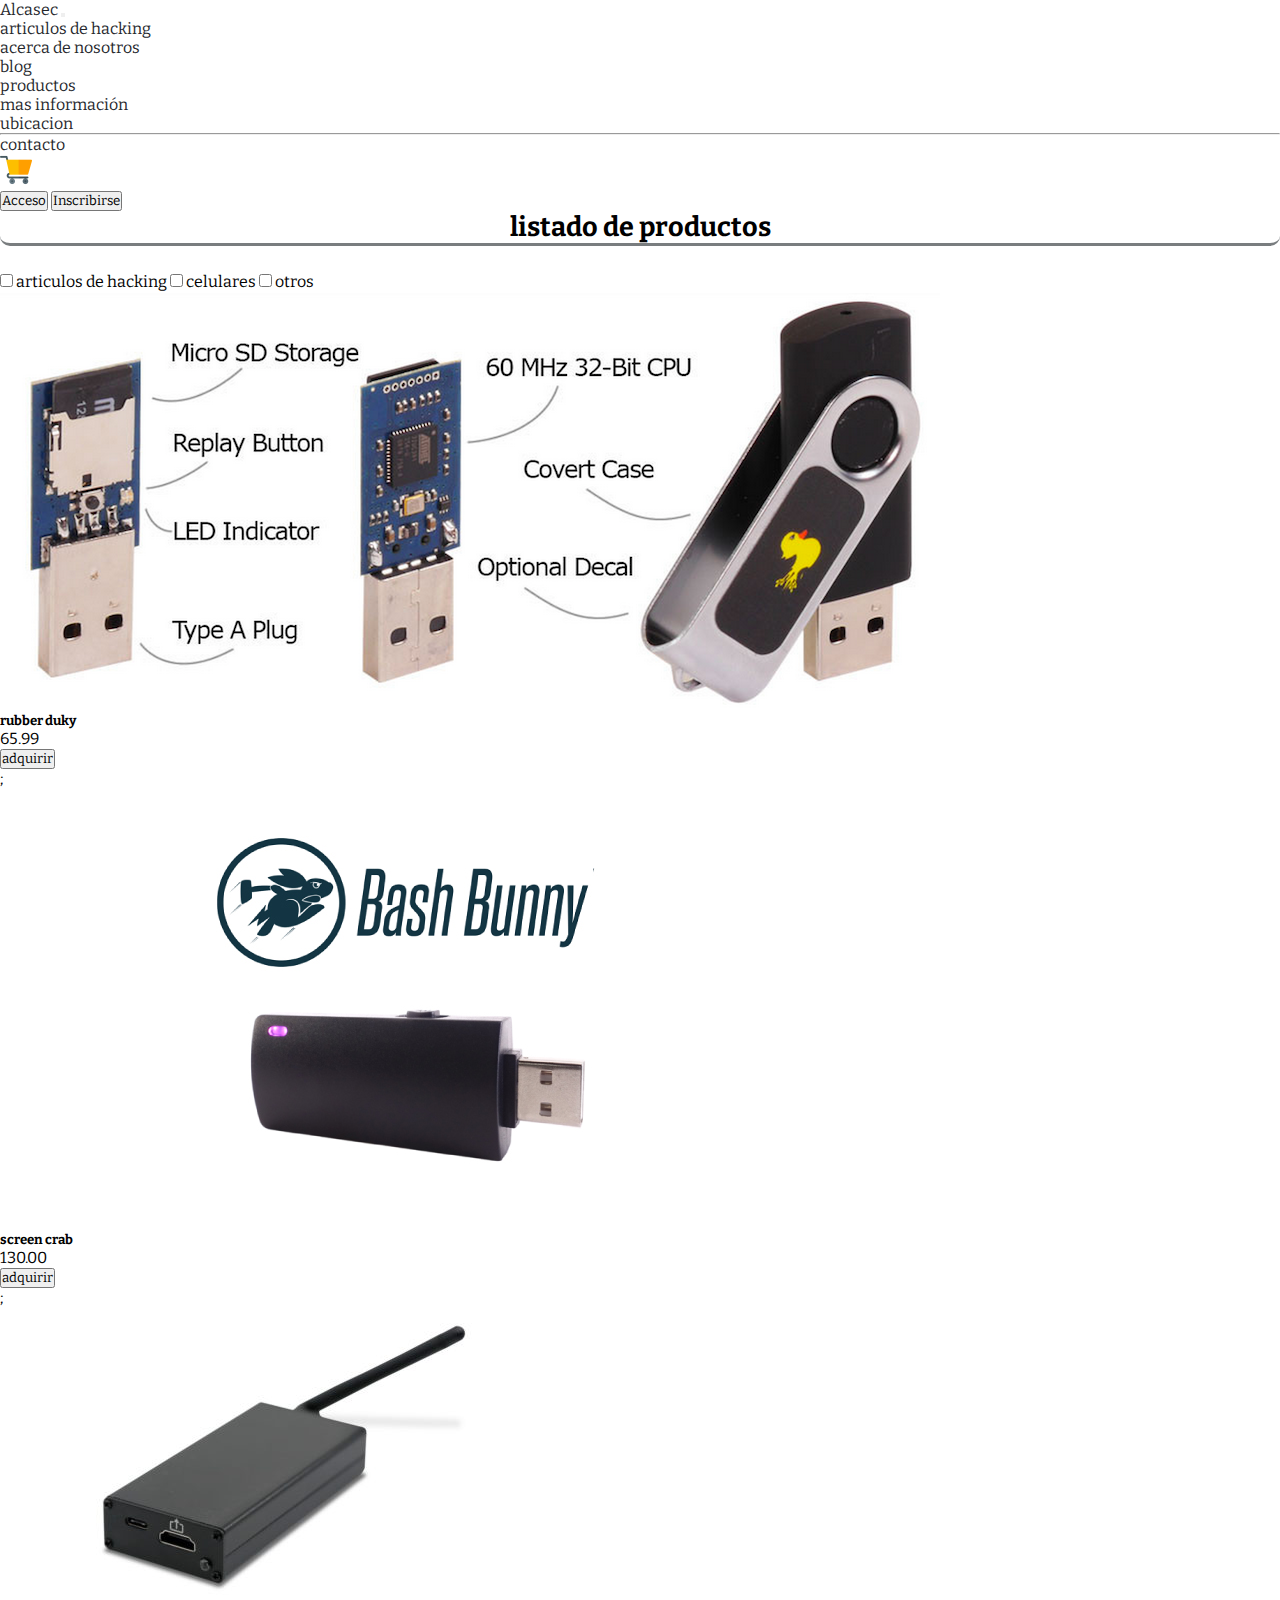
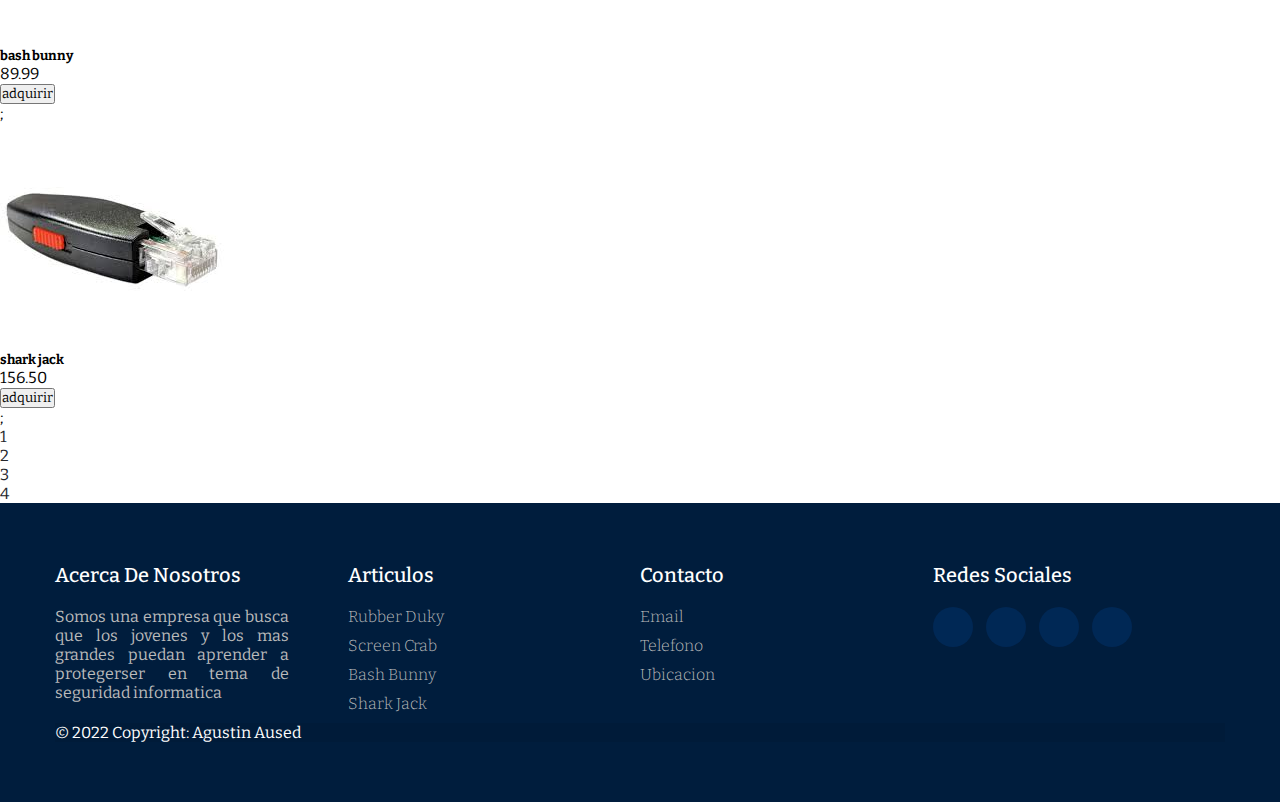
<file: index.html>
<!DOCTYPE html>
<html lang="es">
<head>
    <meta charset="UTF-8">
    <meta name="viewport" content="width=device-width, initial-scale=1.0"> <!--es para la estructura responsive-->
    <meta name="description" content="es una pagina dirigida a tod aquellos que les interece la seguridad informatica">
    <link rel="stylesheet" href="style.css">
    <link rel="icon" href="imagenes/iconos/index.png">
    <!--bootrap-->
    <link href="https://cdn.jsdelivr.net/npm/bootstrap@5.1.3/dist/css/bootstrap.min.css" rel="stylesheet" integrity="sha384-1BmE4kWBq78iYhFldvKuhfTAU6auU8tT94WrHftjDbrCEXSU1oBoqyl2QvZ6jIW3" crossorigin="anonymous">
    <link href="https://fonts.googleapis.com/css2?family=Lato:ital,wght@1,400;1,900&display=swap" rel="stylesheet">
    <link rel="preconnect" href="https://fonts.googleapis.com"> 
    <link rel="stylesheet" href="https://cdnjs.cloudflare.com/ajax/libs/font-awesome/6.1.1/css/all.min.css" integrity="sha512-KfkfwYDsLkIlwQp6LFnl8zNdLGxu9YAA1QvwINks4PhcElQSvqcyVLLD9aMhXd13uQjoXtEKNosOWaZqXgel0g==" crossorigin="anonymous" referrerpolicy="no-referrer" />
    <link href="https://fonts.googleapis.com/css2?family=Bitter:ital,wght@0,300;1,200&display=swap" rel="stylesheet">
    <title>ciberseguridad</title>
<!--nombres: agustin aused, franco tocci -->
</head>
<body onload="javascript:listado(0)">
    <!--barra de navegacion -->
    <header>
      <nav class="navbar navbar-expand-lg navbar-dark bg-dark row ">
          <div class="container-fluid">
            <a class="navbar-brand" href="javascript:inicio()">Alcasec</a>
            <button class="navbar-toggler" type="button" data-bs-toggle="collapse" data-bs-target="#navbarSupportedContent" aria-controls="navbarSupportedContent" aria-expanded="false" aria-label="Toggle navigation">
              <span class="navbar-toggler-icon"></span>
            </button>
            <div class="collapse navbar-collapse" id="navbarSupportedContent">
              <ul class="navbar-nav me-auto mb-2 mb-lg-0">
                <li class="nav-item">
                  <a class="nav-link" href="javascript:articulosHacking()">articulos de hacking</a>
                </li>
                
                <li class="nav-item">
                  <a class="nav-link" href="javascript:acerca()">acerca de nosotros</a>
                </li>
                <li class="nav-item">
                  <a class="nav-link" href="blog.html">blog</a>
                </li>
                <li class="nav-item">
                  <a class="nav-link" href="javascript:listado(0)">productos</a>
                </li>
                <li class="nav-item dropdown">
                  <a class="nav-link dropdown-toggle" href="#" id="navbarDropdown" role="button" data-bs-toggle="dropdown" aria-expanded="false">
                    mas información
                  </a>
                  <ul class="dropdown-menu" aria-labelledby="navbarDropdown">
                    <li><a class="dropdown-item" href="javascript:ubicacion()">ubicacion</a></li>
                    <li><hr class="dropdown-divider"></li>
                    <li><a class="dropdown-item" href="javascript:contacto()">contacto</a></li>
                  </ul>
                </li>
                <li class="nav-item">
                  <a href="javascript:tienda()"><img src="imagenes/shopping-cart.png" style="width: 2rem;" alt="" ></a>
                </li>
                
              </ul>
              <div class="text-end">
                <button type="button" hrfe="login.html" class="acceso btn btn-outline-light me-2" onclick="ingresar()"><font style="vertical-align: inherit;">Acceso </font></button>
                <button type="button" hrfe="login.html" class="acceso btn btn-warning" onclick="ingresar()"><font style="vertical-align: inherit;">Inscribirse </font></button>
              </div>
            </div>
          </div>
      </nav>
      
  </header>

    <!--contenido -->
    <main>
      <div id="contenedor"></div>
      
    </main>
  
    <!--footer -->
    <footer class="footer">
      <nav class="nav-footer">
          <div class="menuFin">
              <div class="columna">
                  <h4><a href="javascript:acerca()">acerca de nosotros</a></h4>
                  <div class="parrafo-footer">
                      <p>Somos una empresa que busca que los jovenes y los mas grandes puedan aprender a protegerser en tema de seguridad informatica </p>
                  </div>
                  
              </div>
              <div class="columna">
                  <h4><a href="javascript:detalle()">articulos</a></h4>
                  <ul>
                      <li><a href="javascript:detalle()">rubber duky</a></li>
                      <li><a href="javascript:detalle()">screen crab</a></li>
                      <li><a href="javascript:detalle()">bash bunny</a></li>
                      <li><a href="javascript:detalle()">shark jack</a></li>
                  </ul>

              </div>
              <div class="columna">
                  <h4><a href="javascript:contacto()">contacto</a></h4>
                  <ul>
                      <li><a href="javascript:contacto()">email</a></li>
                      <li><a href="javascript:contacto()">telefono</a></li>
                      <li><a href="javascript:contacto()">ubicacion</a></li>
                  </ul>

              </div>
              <div class="columna">
                  <h4>redes sociales</h4>
                  <div class="redes">
                      <a href=""><i class="fab fa-instagram"></i></a>
                      <a href=""><i class="fab fa-youtube"></i></a>
                      <a href=""><i class="fab fa-facebook-f"></i></a>
                      <a href=""><i class="fab fa-twitter"></i></a>
                  </div>
              </div>
          </div>
          <div class="text-center p-4" style="background-color: rgba(0, 0, 0, 0.05);">
            <p class="fw-bold " style="color:#ffff ;">© 2022 Copyright: Agustin Aused</p> 
          </div>
      </nav>
  </footer>
  <script src="https://cdn.jsdelivr.net/npm/bootstrap@5.1.3/dist/js/bootstrap.bundle.min.js" integrity="sha384-ka7Sk0Gln4gmtz2MlQnikT1wXgYsOg+OMhuP+IlRH9sENBO0LRn5q+8nbTov4+1p" crossorigin="anonymous"></script>
  <script src="main.js"></script>
</body>
</html>
</file>
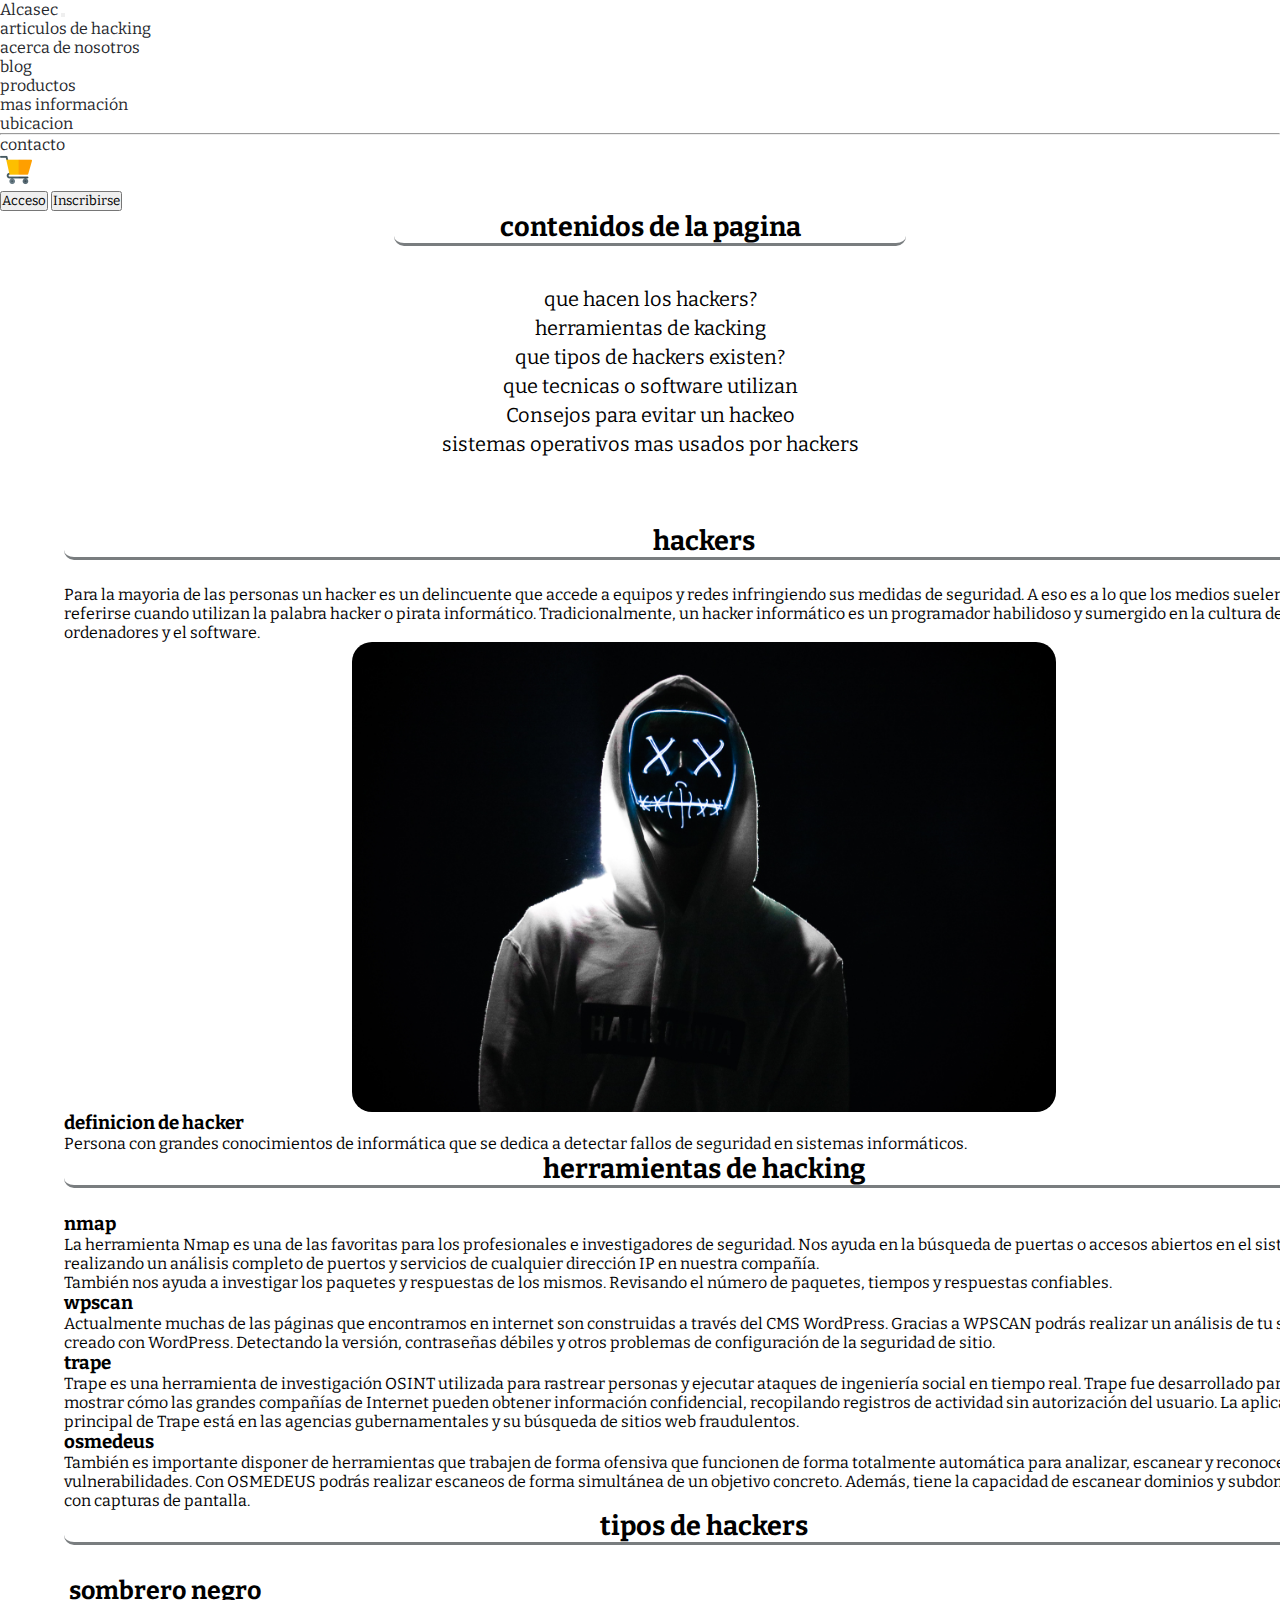
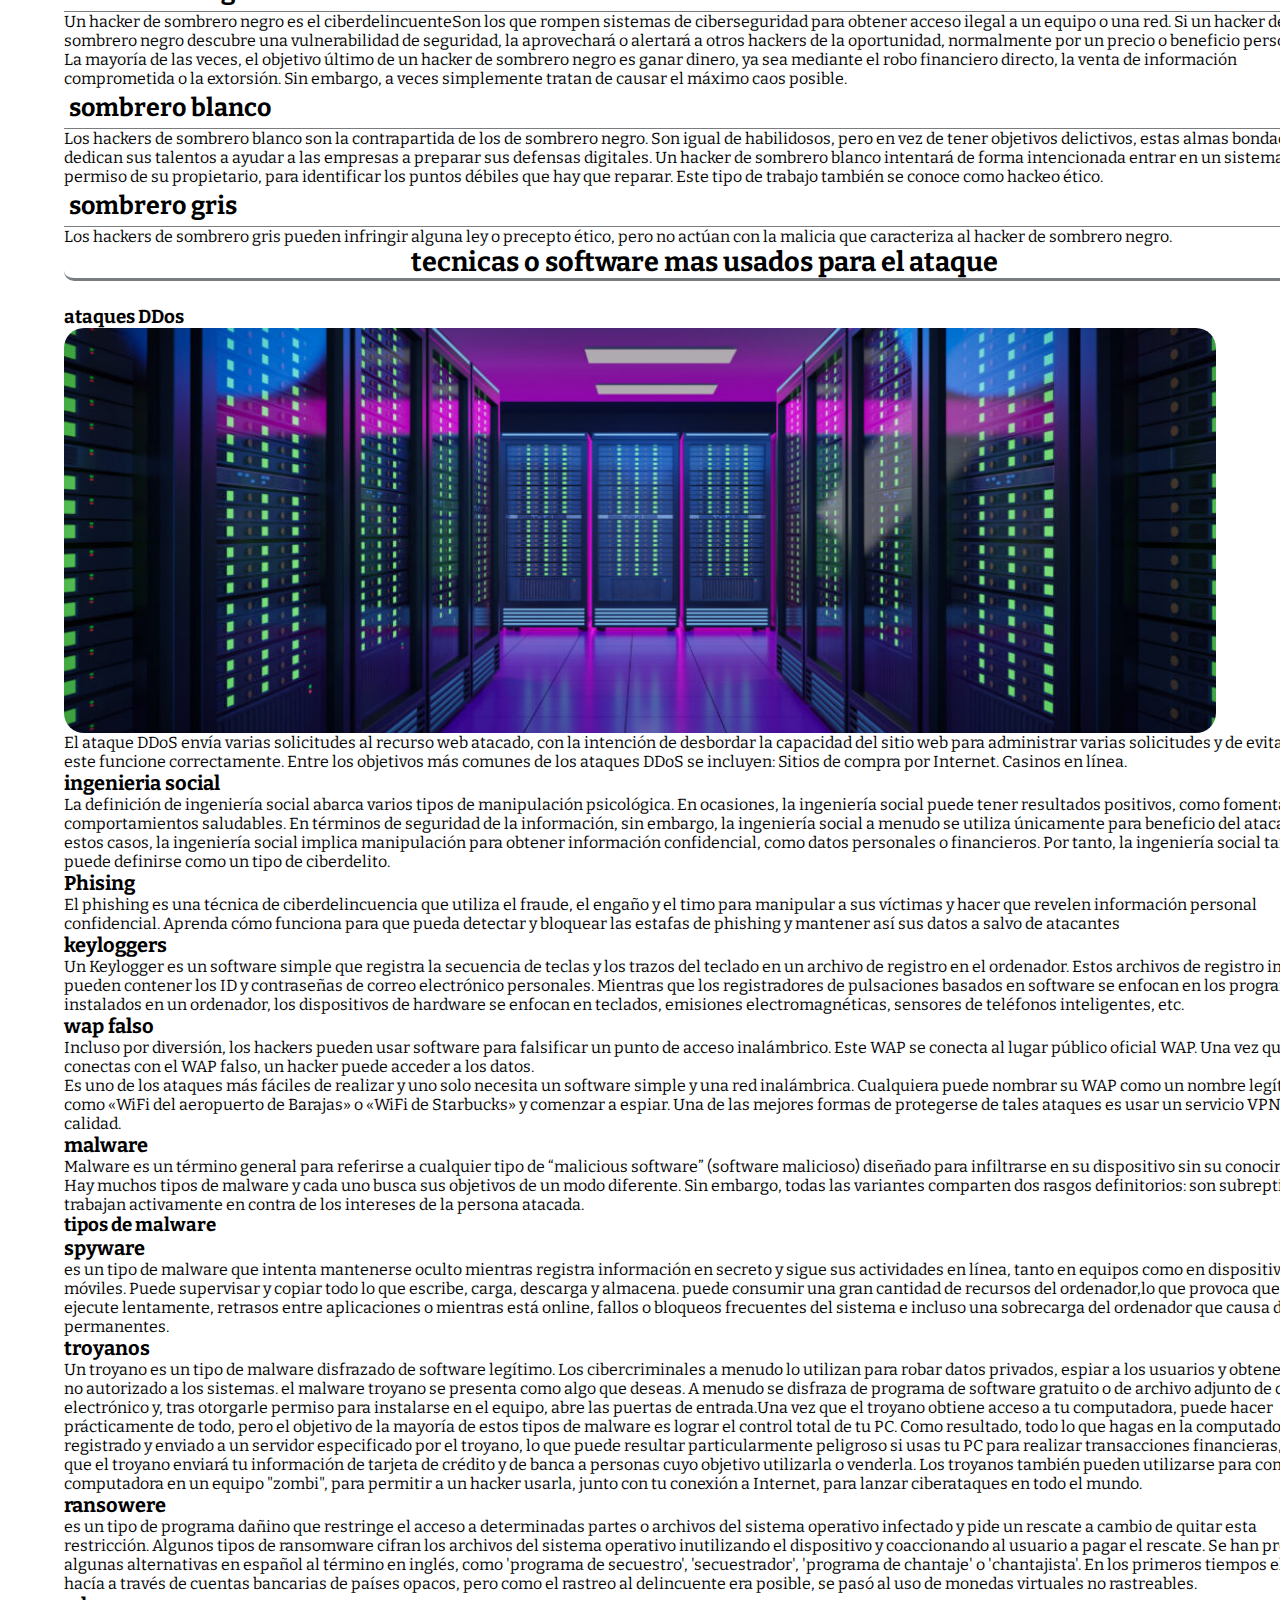
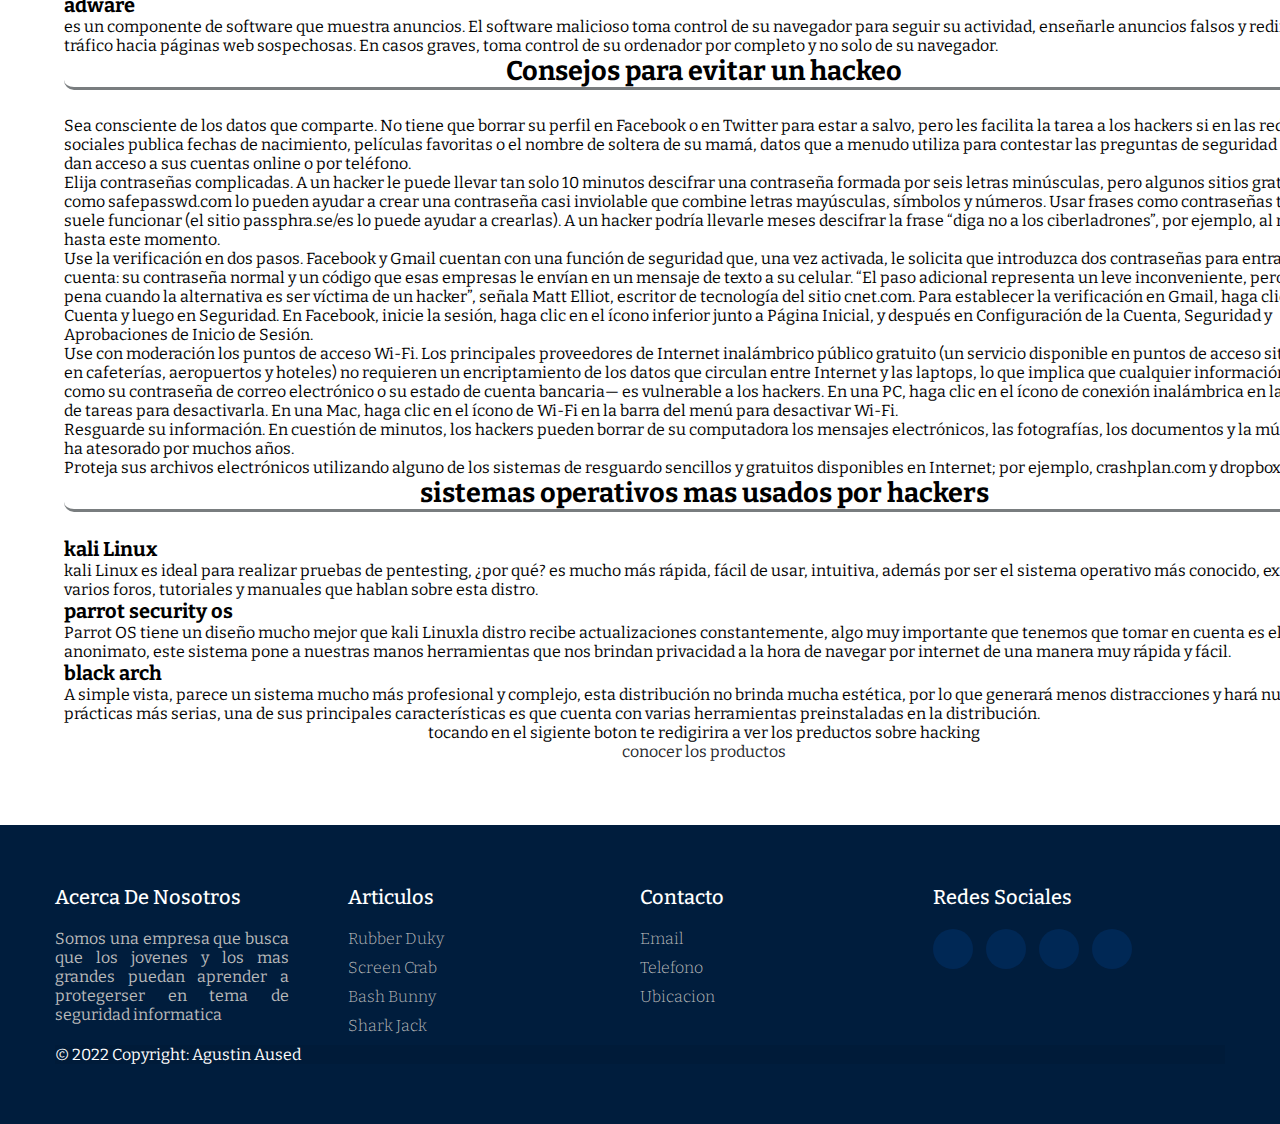
<file: blog.html>
<!DOCTYPE html>
<html lang="es">
<head>
    <meta charset="UTF-8">
    <meta name="viewport" content="width=device-width, initial-scale=1.0"> <!--es para la estructura responsive-->
    <meta name="description" content="es una pagina dirigida a tod aquellos que les interece la seguridad informatica">
    <link rel="stylesheet" href="style.css">
    <link rel="icon" href="imagenes/iconos/index.png">
    <!--bootrap-->
    <link href="https://cdn.jsdelivr.net/npm/bootstrap@5.1.3/dist/css/bootstrap.min.css" rel="stylesheet" integrity="sha384-1BmE4kWBq78iYhFldvKuhfTAU6auU8tT94WrHftjDbrCEXSU1oBoqyl2QvZ6jIW3" crossorigin="anonymous">
    <link href="https://fonts.googleapis.com/css2?family=Lato:ital,wght@1,400;1,900&display=swap" rel="stylesheet">
    <link rel="preconnect" href="https://fonts.googleapis.com"> 
    <link rel="stylesheet" href="https://cdnjs.cloudflare.com/ajax/libs/font-awesome/6.1.1/css/all.min.css" integrity="sha512-KfkfwYDsLkIlwQp6LFnl8zNdLGxu9YAA1QvwINks4PhcElQSvqcyVLLD9aMhXd13uQjoXtEKNosOWaZqXgel0g==" crossorigin="anonymous" referrerpolicy="no-referrer" />
    <link href="https://fonts.googleapis.com/css2?family=Bitter:ital,wght@0,300;1,200&display=swap" rel="stylesheet">
    <title>ciberseguridad</title>
<!--nombres: agustin aused, franco tocci -->
</head>
<body>
    <!--barra de navegacion -->

    <header>
      <nav class="navbar navbar-expand-lg navbar-dark bg-dark row ">
          <div class="container-fluid">
            <a class="navbar-brand" href="javascript:inicio()">Alcasec</a>
            <button class="navbar-toggler" type="button" data-bs-toggle="collapse" data-bs-target="#navbarSupportedContent" aria-controls="navbarSupportedContent" aria-expanded="false" aria-label="Toggle navigation">
              <span class="navbar-toggler-icon"></span>
            </button>
            <div class="collapse navbar-collapse" id="navbarSupportedContent">
              <ul class="navbar-nav me-auto mb-2 mb-lg-0">
                <li class="nav-item">
                  <a class="nav-link" href="javascript:articulosHacking()">articulos de hacking</a>
                </li>
                
                <li class="nav-item">
                  <a class="nav-link" href="javascript:acerca()">acerca de nosotros</a>
                </li>
                <li class="nav-item">
                  <a class="nav-link" href="blog.html">blog</a>
                </li>
                <li class="nav-item">
                  <a class="nav-link" href="javascript:listado(0)">productos</a>
                </li>
                <li class="nav-item dropdown">
                  <a class="nav-link dropdown-toggle" href="#" id="navbarDropdown" role="button" data-bs-toggle="dropdown" aria-expanded="false">
                    mas información
                  </a>
                  <ul class="dropdown-menu" aria-labelledby="navbarDropdown">
                    <li><a class="dropdown-item" href="javascript:ubicacion()">ubicacion</a></li>
                    <li><hr class="dropdown-divider"></li>
                    <li><a class="dropdown-item" href="javascript:contacto()">contacto</a></li>
                  </ul>
                </li>
                <li class="nav-item">
                  <a href="javascript:tienda()"><img src="imagenes/shopping-cart.png" style="width: 2rem;" alt="" ></a>
                </li>
                
              </ul>
              <div class="text-end">
                <button type="button" hrfe="login.html" class="acceso btn btn-outline-light me-2" onclick="ingresar()"><font style="vertical-align: inherit;">Acceso </font></button>
                <button type="button" hrfe="login.html" class="acceso btn btn-warning" onclick="ingresar()"><font style="vertical-align: inherit;">Inscribirse </font></button>
              </div>
            </div>
          </div>
      </nav> 
    </header>
    <main>
        <div id="contenedor">
            <div class="conjunto">
                <!--aca arranca el cod aside-->
                <aside>
                    <div class="apartado">
                        <h2>contenidos de la pagina</h2>
                        <ul>
                            <li><a href="#primero" >que hacen los hackers?</a></li>
                            <li><a href="#segundo" >herramientas de kacking</a></li>
                            <li><a href="#tercero">que tipos de hackers existen?</a></li>
                            <li><a href="#cuarto">que tecnicas o software utilizan</a></li>
                            <li><a href="#quinto" >Consejos para evitar un hackeo</a></li>
                            <li><a href="#sexto" >sistemas operativos mas usados por hackers</a></li>
                        </ul>
                    </div>
            
                </aside>
                <!--aca estan los articulos-->
                <section>
                    <article id="primero">
                        <h2>hackers</h2>
                        <p>
                            Para la mayoria de las personas un hacker es un delincuente que accede a equipos y redes infringiendo sus medidas de seguridad.
                            A eso es a lo que los medios suelen referirse cuando utilizan la palabra hacker o pirata informático.
                            Tradicionalmente, un hacker informático es un programador habilidoso y sumergido en la cultura de los ordenadores y el software.
                        </p>
                        <div class="hack">
                            <img src="imagenes/pexels-sebastiaan-stam-1482476.jpg" alt="una persona con mascara" class="hacker">
                        </div>
                        <h3>definicion de hacker</h3>
                        <p>Persona con grandes conocimientos de informática que se dedica a detectar fallos de seguridad en sistemas informáticos.</p>
                    </article>
                    <article id="segundo">
                        <h2>herramientas de hacking</h2>
                        <h3>nmap</h3>
                        <p>La herramienta Nmap es una de las favoritas para los profesionales e investigadores de seguridad. Nos ayuda en la búsqueda de puertas
                            o accesos abiertos en el sistema, realizando un análisis completo de puertos y servicios de cualquier dirección IP en nuestra compañía.
                            <br>
                            También nos ayuda a investigar los paquetes y respuestas de los mismos. Revisando el número de paquetes, tiempos y respuestas confiables.
                        </p>
                        <h3>wpscan</h3>
                        <p>
                            Actualmente muchas de las páginas que encontramos en internet son construidas a través del CMS WordPress. Gracias a WPSCAN podrás realizar
                            un análisis de tu sitio web creado con WordPress. Detectando la versión, contraseñas débiles y otros problemas de configuración de la seguridad de sitio.
                        </p>
                        <h3>trape</h3>
                        <p>
                            Trape es una herramienta de investigación OSINT utilizada para rastrear personas y ejecutar ataques de ingeniería social en tiempo real. Trape fue desarrollado
                            para mostrar cómo las grandes compañías de Internet pueden obtener información confidencial, recopilando registros de actividad sin autorización del usuario.
                            La aplicación principal de Trape está en las agencias gubernamentales y su búsqueda de sitios web fraudulentos.
                        </p>
                        <h3>osmedeus</h3>
                        <p>
                            También es importante disponer de herramientas que trabajen de forma ofensiva que funcionen de forma totalmente automática para analizar, escanear y
                            reconocer vulnerabilidades. Con OSMEDEUS podrás realizar escaneos de forma simultánea de un objetivo concreto. Además, tiene la capacidad de escanear
                            dominios y subdominios con capturas de pantalla.
                        </p>
        
                    </article>
                    <article id="tercero">
                        <h2>tipos de hackers</h2>
                        <div class="tipos">
                            <h3>sombrero negro</h3>
        
                            <p>
                                Un hacker de sombrero negro es el ciberdelincuenteSon los que rompen sistemas de ciberseguridad para
                                obtener acceso ilegal a un equipo o una red. Si un hacker de sombrero negro descubre una vulnerabilidad
                                de seguridad, la aprovechará o alertará a otros hackers de la oportunidad, normalmente por un precio o beneficio personal.
                            </p>
                            <p>
                                La mayoría de las veces, el objetivo último de un hacker de sombrero negro es ganar dinero, ya sea mediante el robo financiero directo,
                                la venta de información comprometida o la extorsión. Sin embargo, a veces simplemente tratan de causar el máximo caos posible.
                            </p>
                            <h3>sombrero blanco</h3>
                            <p>
                                Los hackers de sombrero blanco son la contrapartida de los de sombrero negro. Son igual de habilidosos, pero en vez de tener objetivos delictivos,
                                estas almas bondadosas dedican sus talentos a ayudar a las empresas a preparar sus defensas digitales.
                                Un hacker de sombrero blanco intentará de forma intencionada entrar en un sistema, con permiso de su propietario,
                                para identificar los puntos débiles que hay que reparar. Este tipo de trabajo también se conoce como hackeo ético.
                            </p>
                            <h3>sombrero gris</h3>
                            <p>
                                Los hackers de sombrero gris pueden infringir alguna ley o precepto ético, pero no actúan con la malicia que caracteriza al hacker de sombrero negro.
                            </p>
                        </div>
                    </article>
                    <article id="cuarto">
                        <h2>tecnicas o software mas usados para el ataque</h2>
                        <ul>
                            <li><h3>ataques DDos</h3></li>
                            <img src="imagenes/datacenter.jpg" alt="una imagen de un servidor" class="hack">
                            <p>
                                El ataque DDoS envía varias solicitudes al recurso web atacado, con la intención de desbordar la capacidad del sitio web para administrar varias solicitudes
                                y de evitar que este funcione correctamente. Entre los objetivos más comunes de los ataques DDoS se incluyen: Sitios de compra por Internet. Casinos en línea.
                            </p>
                            <li><h4>ingenieria social</h4></li>
                                <p>
                                La definición de ingeniería social abarca varios tipos de manipulación psicológica. En ocasiones, la ingeniería social puede tener resultados positivos, como
                                fomentar comportamientos saludables. En términos de seguridad de la información, sin embargo, la ingeniería social a menudo se utiliza únicamente para beneficio
                                del atacante. En estos casos, la ingeniería social implica manipulación para obtener información confidencial, como datos personales o financieros. Por tanto, la
                                ingeniería social también puede definirse como un tipo de ciberdelito.
                                </p>
                            <li><h4>Phising</h4></li>
                                <p>
                                El phishing es una técnica de ciberdelincuencia que utiliza el fraude, el engaño y el timo para manipular a sus víctimas y hacer que revelen información personal confidencial.
                                Aprenda cómo funciona para que pueda detectar y bloquear las estafas de phishing y mantener así sus datos a salvo de atacantes
                                </p>
                            <li><h4>keyloggers</h4></li>
                                <p>
                                Un Keylogger es un software simple que registra la secuencia de teclas y los trazos del teclado en un archivo de registro en el ordenador.
                                Estos archivos de registro incluso pueden contener los ID y contraseñas de correo electrónico personales. Mientras que los registradores de
                                pulsaciones basados en software se enfocan en los programas instalados en un ordenador, los dispositivos de hardware se enfocan en teclados,
                                emisiones electromagnéticas, sensores de teléfonos inteligentes, etc.
                                </p>
                            <li><h4>wap falso</h4></li>
                                <p>
                                Incluso por diversión, los hackers pueden usar software para falsificar un punto de acceso inalámbrico. Este WAP se conecta al lugar público oficial WAP. Una vez
                                que te conectas con el WAP falso, un hacker puede acceder a los datos.
                                <br>
                                Es uno de los ataques más fáciles de realizar y uno solo necesita un software simple y una red inalámbrica. Cualquiera puede nombrar su WAP como un nombre legítimo
                                como «WiFi del aeropuerto de Barajas» o «WiFi de Starbucks» y comenzar a espiar. Una de las mejores formas de protegerse de tales ataques es usar un servicio VPN de calidad.
                                </p>
                            <li><h4>malware</h4></li>
                                <p>
                                    Malware es un término general para referirse a cualquier tipo de “malicious software” (software malicioso) diseñado para infiltrarse en su dispositivo sin su conocimiento.
                                    Hay muchos tipos de malware y cada uno busca sus objetivos de un modo diferente. Sin embargo, todas las variantes comparten dos rasgos definitorios: son subrepticios y
                                    trabajan activamente en contra de los intereses de la persona atacada.
                                </p>
                        </ul>
                        <h3>tipos de malware</h3>
                        <div class="malware">
                            <ul>
                                <li>spyware</li>
                                <p>
                                es un tipo de malware que intenta mantenerse oculto mientras registra información en secreto y sigue sus actividades en línea, tanto en equipos como en dispositivos móviles. Puede supervisar y copiar todo lo que escribe,
                                carga, descarga y almacena. puede consumir una gran cantidad de recursos del ordenador,lo que provoca que se ejecute lentamente, retrasos entre aplicaciones o mientras está online, fallos o bloqueos frecuentes del sistema e incluso una sobrecarga del ordenador
                                que causa daños permanentes.
                                </p>
                                <li>troyanos</li>
                                <p>
                                Un troyano es un tipo de malware disfrazado de software legítimo. Los cibercriminales a menudo lo utilizan para robar datos privados, espiar a los usuarios y obtener acceso no autorizado a los sistemas.
                                el malware troyano se presenta como algo que deseas. A menudo se disfraza de programa de software gratuito o de archivo adjunto de correo electrónico y, tras otorgarle permiso para instalarse en el equipo,
                                abre las puertas de entrada.Una vez que el troyano obtiene acceso a tu computadora, puede hacer prácticamente de todo, pero el objetivo de la mayoría de estos tipos de malware es lograr el control total de tu PC.
                                Como resultado, todo lo que hagas en la computadora es registrado y enviado a un servidor especificado por el troyano, lo que puede resultar particularmente peligroso si usas tu PC para realizar transacciones financieras, puesto
                                que el troyano enviará tu información de tarjeta de crédito y de banca a personas cuyo objetivo utilizarla o venderla. Los troyanos también pueden utilizarse para convertir tu computadora en un equipo "zombi", para permitir a un hacker usarla,
                                junto con tu conexión a Internet, para lanzar ciberataques en todo el mundo.
                                </p>
                                <li>ransowere</li>
                                <p>
                                es un tipo de programa dañino que restringe el acceso a determinadas partes o archivos del sistema operativo infectado y pide un rescate a cambio de quitar esta restricción. Algunos tipos de ransomware cifran los archivos del sistema operativo
                                inutilizando el dispositivo y coaccionando al usuario a pagar el rescate. Se han propuesto algunas alternativas en español al término en inglés, como 'programa de secuestro', 'secuestrador', 'programa de chantaje' o 'chantajista'.
                                En los primeros tiempos el pago se hacía a través de cuentas bancarias de países opacos, pero como el rastreo al delincuente era posible, se pasó al uso de monedas virtuales no rastreables.
                                </p>
                                <li>adware</li>
                                <p>
                                es un componente de software que muestra anuncios. El software malicioso toma control de su navegador para seguir su actividad, enseñarle anuncios falsos y redirigir su tráfico hacia páginas web sospechosas.
                                En casos graves, toma control de su ordenador por completo y no solo de su navegador.
                                </p>
                            </ul>
                        </div>
                    </article>
                    <article id="quinto">
                        <h2>Consejos para evitar un hackeo</h2>
                        <p>
                            Sea consciente de los datos que comparte. No tiene que borrar su perfil en Facebook o en Twitter para estar a salvo, pero les facilita la tarea a los hackers si en las redes sociales publica fechas de nacimiento, películas favoritas o el nombre de soltera de su mamá,
                            datos que a menudo utiliza para contestar las preguntas de seguridad que le dan acceso a sus cuentas online o por teléfono. <br>
        
                            Elija contraseñas complicadas. A un hacker le puede llevar tan solo 10 minutos descifrar una contraseña formada por seis letras minúsculas, pero algunos sitios gratuitos como safepasswd.com lo pueden ayudar a crear una contraseña
                            casi inviolable que combine letras mayúsculas, símbolos y números. Usar frases como contraseñas también suele funcionar (el sitio passphra.se/es lo puede ayudar a crearlas). A un hacker podría llevarle meses descifrar la frase “diga no a los ciberladrones”,
                            por ejemplo, al menos hasta este momento. <br>
        
                            Use la verificación en dos pasos. Facebook y Gmail cuentan con una función de seguridad que, una vez activada, le solicita que introduzca dos contraseñas para entrar a su cuenta: su contraseña normal y un código que esas empresas le envían en un mensaje de texto a su celular.
                            “El paso adicional representa un leve inconveniente, pero vale la pena cuando la alternativa es ser víctima de un hacker”, señala Matt Elliot, escritor de tecnología del sitio cnet.com. Para establecer la verificación en Gmail, haga clic en Cuenta y luego en Seguridad.
                            En Facebook, inicie la sesión, haga clic en el ícono inferior junto a Página Inicial, y después en Configuración de la Cuenta, Seguridad y Aprobaciones de Inicio de Sesión. <br>
        
                            Use con moderación los puntos de acceso Wi-Fi. Los principales proveedores de Internet inalámbrico público gratuito (un servicio disponible en puntos de acceso situados en cafeterías, aeropuertos y hoteles) no requieren un encriptamiento de los datos que circulan entre Internet y las laptops,
                            lo que implica que cualquier información —como su contraseña de correo electrónico o su estado de cuenta bancaria— es vulnerable a los hackers. En una PC, haga clic en el ícono de conexión inalámbrica en la barra de tareas para desactivarla. En una Mac, haga clic en el ícono de Wi-Fi en la barra del menú para desactivar Wi-Fi. <br>
        
                            Resguarde su información. En cuestión de minutos, los hackers pueden borrar de su computadora los mensajes electrónicos, las fotografías, los documentos y la música que ha atesorado por muchos años.  <br>
                            Proteja sus archivos electrónicos utilizando alguno de los sistemas de resguardo sencillos y gratuitos disponibles en Internet; por ejemplo, crashplan.com y dropbox.com. <br>
                        </p>
                    </article>
                    <article id="sexto">
                        <h2>sistemas operativos mas usados por hackers</h2>
                        <ul>
                            <li><h4>kali Linux</h4></li>
                                <p>
                                    kali Linux es ideal para realizar pruebas de pentesting, ¿por qué? es mucho más rápida, fácil de usar, intuitiva, además por ser el sistema operativo más conocido, existen varios foros, tutoriales y manuales que hablan sobre esta distro.
                                </p>
                            <li><h4>parrot security os</h4></li>
                                <p>
                                    Parrot OS tiene un diseño mucho mejor que kali Linuxla distro recibe actualizaciones constantemente, algo muy importante que tenemos que tomar en cuenta es el anonimato, este sistema pone a nuestras manos herramientas que nos brindan privacidad a la hora de navegar por internet de una manera muy rápida y fácil.
                                </p>
                            <li><h4>black arch</h4></li>
                                <p>
                                    A simple vista, parece un sistema mucho más profesional y complejo, esta distribución no brinda mucha estética, por lo que generará menos distracciones y hará nuestras prácticas más serias, una de sus principales características es que cuenta con varias herramientas preinstaladas en la distribución.
                                </p>
                        </ul>
                    </article>
                    <article id="final">
                        <p>tocando en el sigiente boton te redigirira a ver los preductos sobre hacking</p>
                        <a href="javascript:articulosHacking()" class="btn btn-primary" id="boton">conocer los productos</a>
                    </article>
                    </section>
                </main>
            </div>
        </div> 
    </main>
    <footer class="footer">
        <nav class="nav-footer">
            <div class="menuFin">
                <div class="columna">
                    <h4><a href="javascript:acerca()">acerca de nosotros</a></h4>
                    <div class="parrafo-footer">
                        <p>Somos una empresa que busca que los jovenes y los mas grandes puedan aprender a protegerser en tema de seguridad informatica </p>
                    </div>
                    
                </div>
                <div class="columna">
                    <h4><a href="javascript:detalle()">articulos</a></h4>
                    <ul>
                        <li><a href="javascript:detalle()">rubber duky</a></li>
                        <li><a href="javascript:detalle()">screen crab</a></li>
                        <li><a href="javascript:detalle()">bash bunny</a></li>
                        <li><a href="javascript:detalle()">shark jack</a></li>
                    </ul>
  
                </div>
                <div class="columna">
                    <h4><a href="javascript:contacto()">contacto</a></h4>
                    <ul>
                        <li><a href="javascript:contacto()">email</a></li>
                        <li><a href="javascript:contacto()">telefono</a></li>
                        <li><a href="javascript:contacto()">ubicacion</a></li>
                    </ul>
  
                </div>
                <div class="columna">
                    <h4>redes sociales</h4>
                    <div class="redes">
                        <a href=""><i class="fab fa-instagram"></i></a>
                        <a href=""><i class="fab fa-youtube"></i></a>
                        <a href=""><i class="fab fa-facebook-f"></i></a>
                        <a href=""><i class="fab fa-twitter"></i></a>
                    </div>
                </div>
            </div>
            <div class="text-center p-4" style="background-color: rgba(0, 0, 0, 0.05);">
              <p class="fw-bold " style="color:#ffff ;">© 2022 Copyright: Agustin Aused</p> 
            </div>
        </nav>
    </footer>
    <script src="main.js"></script>
</body>
</html>
</file>
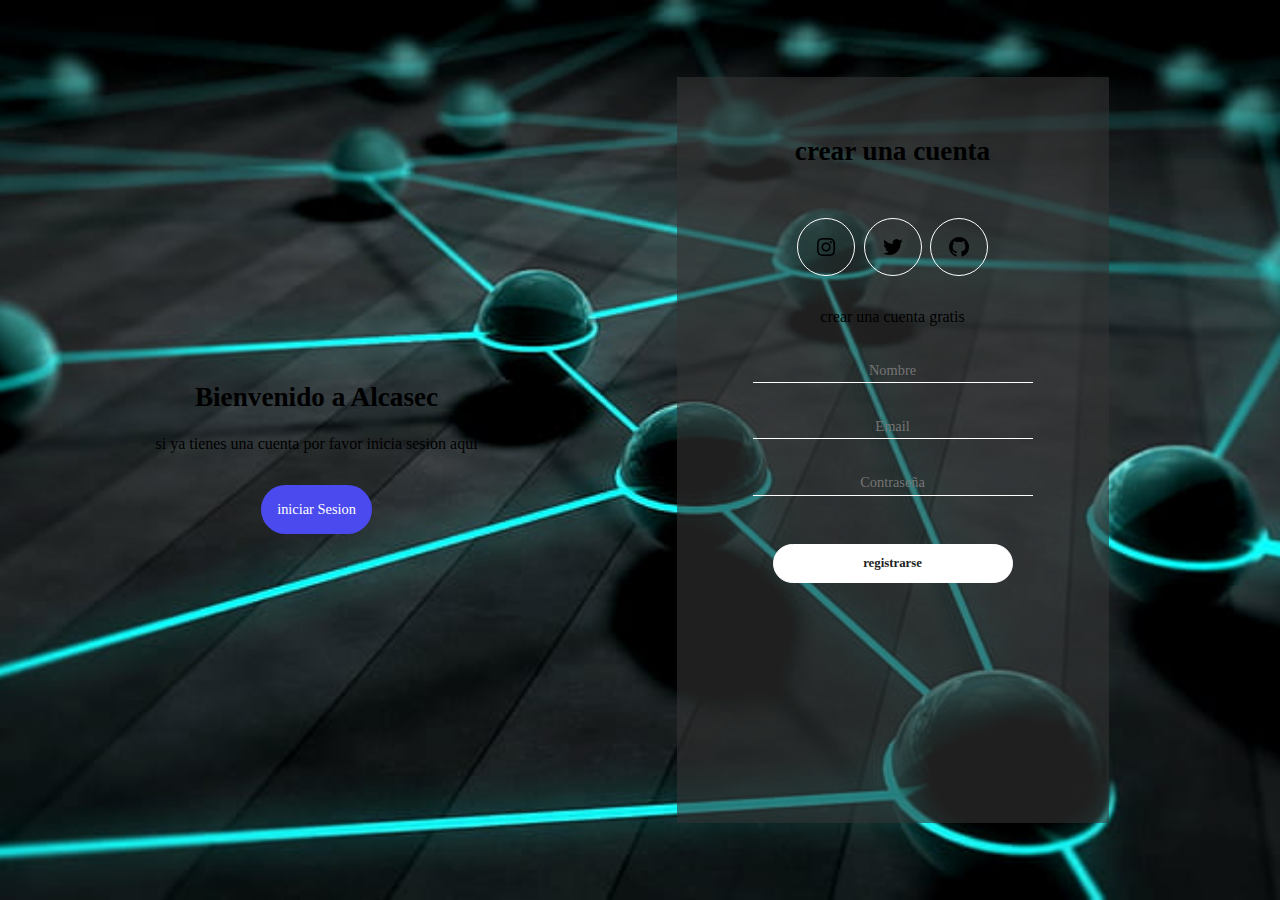
<file: login.html>
<!DOCTYPE html>
<html lang="es">
<head>
    <meta charset="UTF-8">
    <meta http-equiv="X-UA-Compatible" content="IE=edge">
    <meta name="viewport" content="width=device-width, initial-scale=1.0">
    <link rel="stylesheet" href="style.css">
    <!--uso de iconos-->
    <link href='https://unpkg.com/boxicons@2.1.2/css/boxicons.min.css' rel='stylesheet'>
    <title>formulario</title>
</head>
<body onload="javascript:logIn()">
    <main id="Log-In" >
        
        <div class="container-form sign-up">
            <div class="welcome">
                <div class="mensaje">
                    <h2>Bienvenido a Alcasec</h2>
                    <p>si ya tienes una cuenta por favor inicia sesion aquí</p>
                    <button class="sign-up-btn ">iniciar Sesion</button>
                </div>
            </div>
            
            <form class="formulario">
                <h2 class="crearCuenta">crear  una cuenta</h2>
                <div class="icono">
                    <div class="bordeIcono">
                        <img src="[data-uri]"/>
                    </div>
                    <div class="bordeIcono">
                        <img src="[data-uri]"/>
                    </div>
                    <div class="bordeIcono">
                        <img src="[data-uri]"/>
                    </div>
                </div>
                <p class="cuentaGratis">crear una cuenta gratis </p>
                <input type="text" placeholder="Nombre">
                <input type="email" placeholder="Email">
                <input type="password" placeholder="Contraseña">
                <input type="button" value="registrarse" onclick="entrar()">

            </form>
        </div>
        <div class="container-form sign-in">
            <form class="formulario">
                <h2 class="crearCuenta">iniciar sesion</h2>
                <div class="icono">
                    <div class="bordeIcono">
                        <img src="[data-uri]"/>
                    </div>
                    <div class="bordeIcono">
                        <img src="[data-uri]"/>
                    </div>
                    <div class="bordeIcono">
                        <img src="[data-uri]"/>
                    </div>
                </div>
                <p class="cuentaGratis">¿aun no tienes cuenta? </p>
                <input type="email" class="usuario" placeholder="Email">
                <input type="password" class="Contraseña" placeholder="Contraseña">
                <input type="button" value="iniciar Sesion" onclick="entrar()">
            </form>
            <div class="welcome">
                <div class="mensaje">
                    <h2>Bienvenido a Alcasec</h2>
                    <p>si aun no tienes cuenta por favor ingresar aqui</p>
                    <button class="sign-in-btn ">registrarse</button>
                </div>
            </div>
        </div>
        

    </main>


    <script src="main.js"></script>
</body>
</html>
</file>
<file: style.css>
/*Agustin Aused,Franco Tocci*/


*{
    margin:0;
    padding: 0;
    font-family: 'Bitter', serif;

}

#inicio-parrafo{
    color:#ffffff;
    font-size:1.4em;
    font-weight: 900;
    border: none;
    text-shadow: -3px -3px rgb(87, 87, 87);
}

nav{
    max-width: 100%;
    left: 12px;
}

a{
    text-decoration: none;
    color: #24262b;
}
a :hover{
    color: #8e44ad;
}

ul{
    list-style: none;
}

.inicio{
    background-image: url('imagenes/fondo.jpg');
    background-repeat: no-repeat;
    padding: 25%;
}
.siguiente{
    display:flex;
    flex-direction: column;
}
.inicio .siguiente h1{
    display: block;
    text-align: center;
    color: #ffffff;
    font-weight:900;
}
.siguiente a{
    border-radius: 30px;
    
}


/*aca arranca aside*/
.apartado{
    flex-direction: column;
    display: flex;
    justify-content:center; 
    font-size: 20px;
    padding-left: 10px;
    width: 100%;

}
.apartado h2{
    margin-left: 30%;
    margin-right: 30%;
    
}

.apartado ul{
    margin-top: 10px;
    list-style: none;
    
}

.apartado ul li{
    margin: 5px;
    text-align: center;
}

.apartado ul li a {
    text-decoration: none;
    color: black;
}

.apartado ul li a:hover{
    font-size: 24px;
    background-color:  #f5b7b1 ;
    border-radius: 15px;

}



/*arranca el estilo de los articulos */
section{
    color: black;
    width: 100%;
    padding: 5%;
    padding-top: 5%;
}

h2{
    display: block;
    text-align: center;
    border-bottom: 3px solid  #797d7f;
    border-radius: 10px;
    margin-bottom: 2%; 
    font-size: 27px;   
}
.hack{
    display: flex;
    justify-content: center;
    transition: all 0.3s;
    border-radius: 20px;
}


.hacker{
    width: 55%;
    border-radius: 20px;
    transition: all 0.3s;
}
 
.hacker:hover{
    width: 60%;
    border-radius: 20px;

}
.tipos h3{
    border-bottom: 1px solid #797d7f;
    padding: 5px;
    font-size: 25px;
}
 


ul h4{
    font-size: 20px;
}

#cuarto ul img{
    width: 90%;
}

#cuarto img:hover{
    width: 95%;
}

#cuarto .malware li{
    font-weight: bold;
    font-size: 20px;
    padding: 0%;
}

#sexto ul li{
    font-weight:bold;
}

#final{
    display: flex;
    flex-direction: column;
    align-items: center;

}

/*footer nav*/
.footer{
    background-color: #001d3d;
    padding: 60px 0;
}

.nav-footer{
    max-width: 1170px;
	margin:auto;
}

.menuFin{
    display: flex;
    justify-content: space-around;
    flex-wrap: wrap;
}



.columna{
    width: 25%;
    
}

.columna h4{
    font-size: 20px;
    color: #ffffff;
    font-weight: 500;
    margin-bottom: 20px;
    position: relative;
    text-transform: capitalize;
}

.parrafo-footer p{
    color: #bbbbbb;
    width: 80%;
    text-align: justify;
    
}

.columna h4 a{
    text-decoration: none;
    color:#ffffff; 
}

.columna h4 ::before{
    content: '';
	position: absolute;
	left:0;
	height: 2px;
	box-sizing: border-box;
	width: 50px;
}

.columna ul li{
    margin-bottom: 10px;
}

.columna ul li a{
    font-size: 16px;
	text-transform: capitalize;
	text-decoration: none;
	font-weight: 300;
	color: #bbbbbb;
	display: block;
	transition: all 0.3s ease;
}

.columna ul li a:hover{
    color: #ffffff;
	padding-left: 8px;
}

.columna .redes a{
    display: inline-block;
	height: 40px;
	width: 40px;
	background-color: #002855;
	margin:0 10px 10px 0;
	text-align: center;
	line-height: 40px;
	border-radius: 50%;
	color: #ffffff;
	transition: all 0.5s ease;
}

.columna .redes a:hover{
    color: #24262b;
	background-color: #ffffff;
}



@media(max-width: 767px){
    .columna{
      width: 50%;
      margin-bottom: 30px;
  }
}
@media(max-width: 574px){
    .columna{
      width: 100%;
    }
}

/*pagina ubicacion*/

.ubicacion{
    width: auto;
    padding: 5%;
    background-color: #ffffff;
}

.mapa{
    width: 100%;
    display:flex;
    justify-content: center;
    margin-top: 2%;
}

/*pagina contacto*/
.cont{
    padding: 5%;
    width: 90%;
}
#email{
    color: black;
}
#email h2{
    border-color: #1f1c1c;
    text-transform: capitalize;
}
#email p{
    margin: 0;
    font-size: 25px;
    display: inline;
    font-weight: 900;
}
#email a{
    font-size: 25px;
    color: black;
    font-weight: 900;
    text-decoration: underline solid 2px blue;
}



/*aca arranca el estilo de la tienda*/

.item2{
    display: flex;
    flex-direction: row;
    flex-wrap: wrap;
    justify-content: center;
}

/*cada articulo del store*/
.carta{
    border:3px solid black;
    width: 40%;
    margin: 1rem; 
}
.carta h2{
    text-align: center;
    border-radius: 0px;
}

.carta-imagen{
    width: 50%;
    display: flex;
    justify-content: center;
       
}
.carta-footer{
    display: flex;
    flex-wrap: wrap;
    flex-direction: row;
    justify-content: space-between;
}
.carta-footer button{
    font-size:  1.2em;
    margin: 1em;
    border-radius: 15px;
}
.carta-footer p{
    font-size: 2em;
    margin: 1em;
}


.shop{
    margin-right: 3%;
    margin-left: 3%;
}


/*estilos de la pagina de log-in*/

#Log-In{
    box-sizing: border-box;
    height: 100vh;
    display: flex;
    align-items: center;
    justify-content: center;
    background-image: url(imagenes/fonde-de-flshero.jpg);
    background-position: center;
    background-repeat: no-repeat;
    background-size: cover;
    background-color: #ffffff;
}

.container-form{
    width: 90%;
    height: 90vh;
    display: flex;
    justify-content: space-around;
    transition: all .5s ease-out;
}

.welcome{
    display: flex;
    align-items: center;
    text-align: center;
}
.mensaje{
    padding: 1rem;
}
.mensaje h2{
    border: none;
    font-size: 1.7rem;
    padding: 1rem 0;
}

.mensaje button{
    padding: 1rem;
    font-weight: 400;
    background-color: #4a4aee;
    border-radius: 2rem;
    border: none;
    outline:none;
    cursor: pointer;
    font-size: .9rem;
    margin-top: 2rem;
    transition: all .3s ease-in;
    color:#fff ;
}

.mensaje button:hover{
    background-color: #6464f8;

}
.formulario{
    width: 400px;
    padding: 1rem;
    margin: 2rem;
    background-color: rgb(51, 51, 51, 0.602);
    text-align: center;
}

.crearCuenta{
    border: none;
    padding: 2.7rem 0;
    font-size: 1.7rem;
}
 
.icono{
    width: 200px;
    display: flex;
    justify-content: space-around;
    margin: auto;
}

.bordeIcono{
    height: 8px;
    width: 8px;
    display: flex;
    align-items: center;
    justify-content: center;
    padding: 1.5rem;
    border: solid thin white;
    border-radius: 50%;
    font-size: 1.5rem;
    transition: all .3s ease-in;
}
.bordeIcono:hover{
    background-color: #4a4aee;
    cursor: pointer;
}
.cuentaGratis{
    padding: 2rem 0;
}
.formulario input{
    width: 70%;
    display: block;
    margin: auto;
    margin-bottom: 2rem;
    background-color: transparent;
    border: none;
    border-bottom: white thin solid;
    text-align: center;
    outline: none;
    padding: .2rem 0;
    font-size: .9rem;
    color: white;
}

.formulario input[type="button"] {
    width: 60%;
    margin: auto;
    border: solid thin white;
    padding: .7rem;
    border-radius: 2rem;
    background-color: white;
    font-weight: 600;
    margin-top: 3rem;
    font-size: .8rem;
    cursor: pointer;
    color: #222;
}

.sign-in {
    position: absolute;
    opacity: 0;
    visibility: hidden;
}

.sign-in.active {
    opacity: 1;
    visibility: visible;
}

.sign-up.active {
    opacity: 0;
    visibility: hidden;
}
</file>
